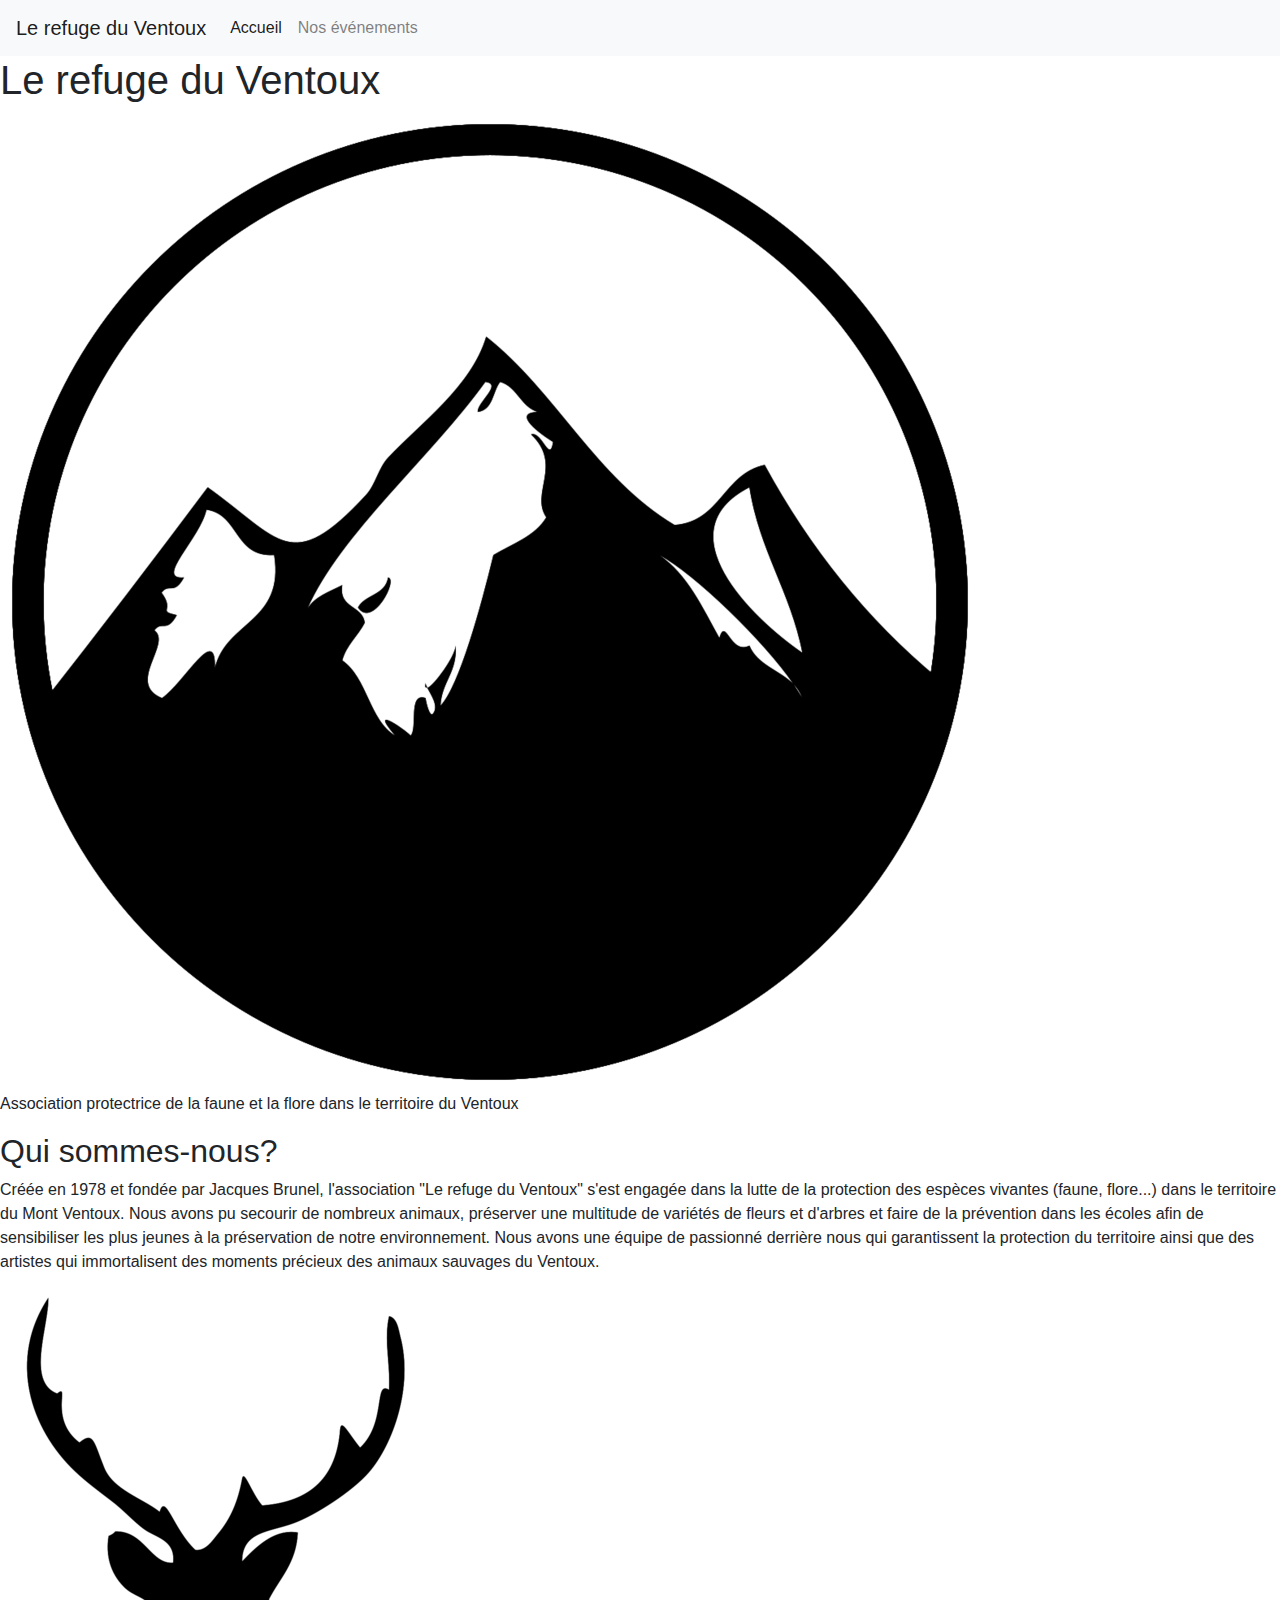
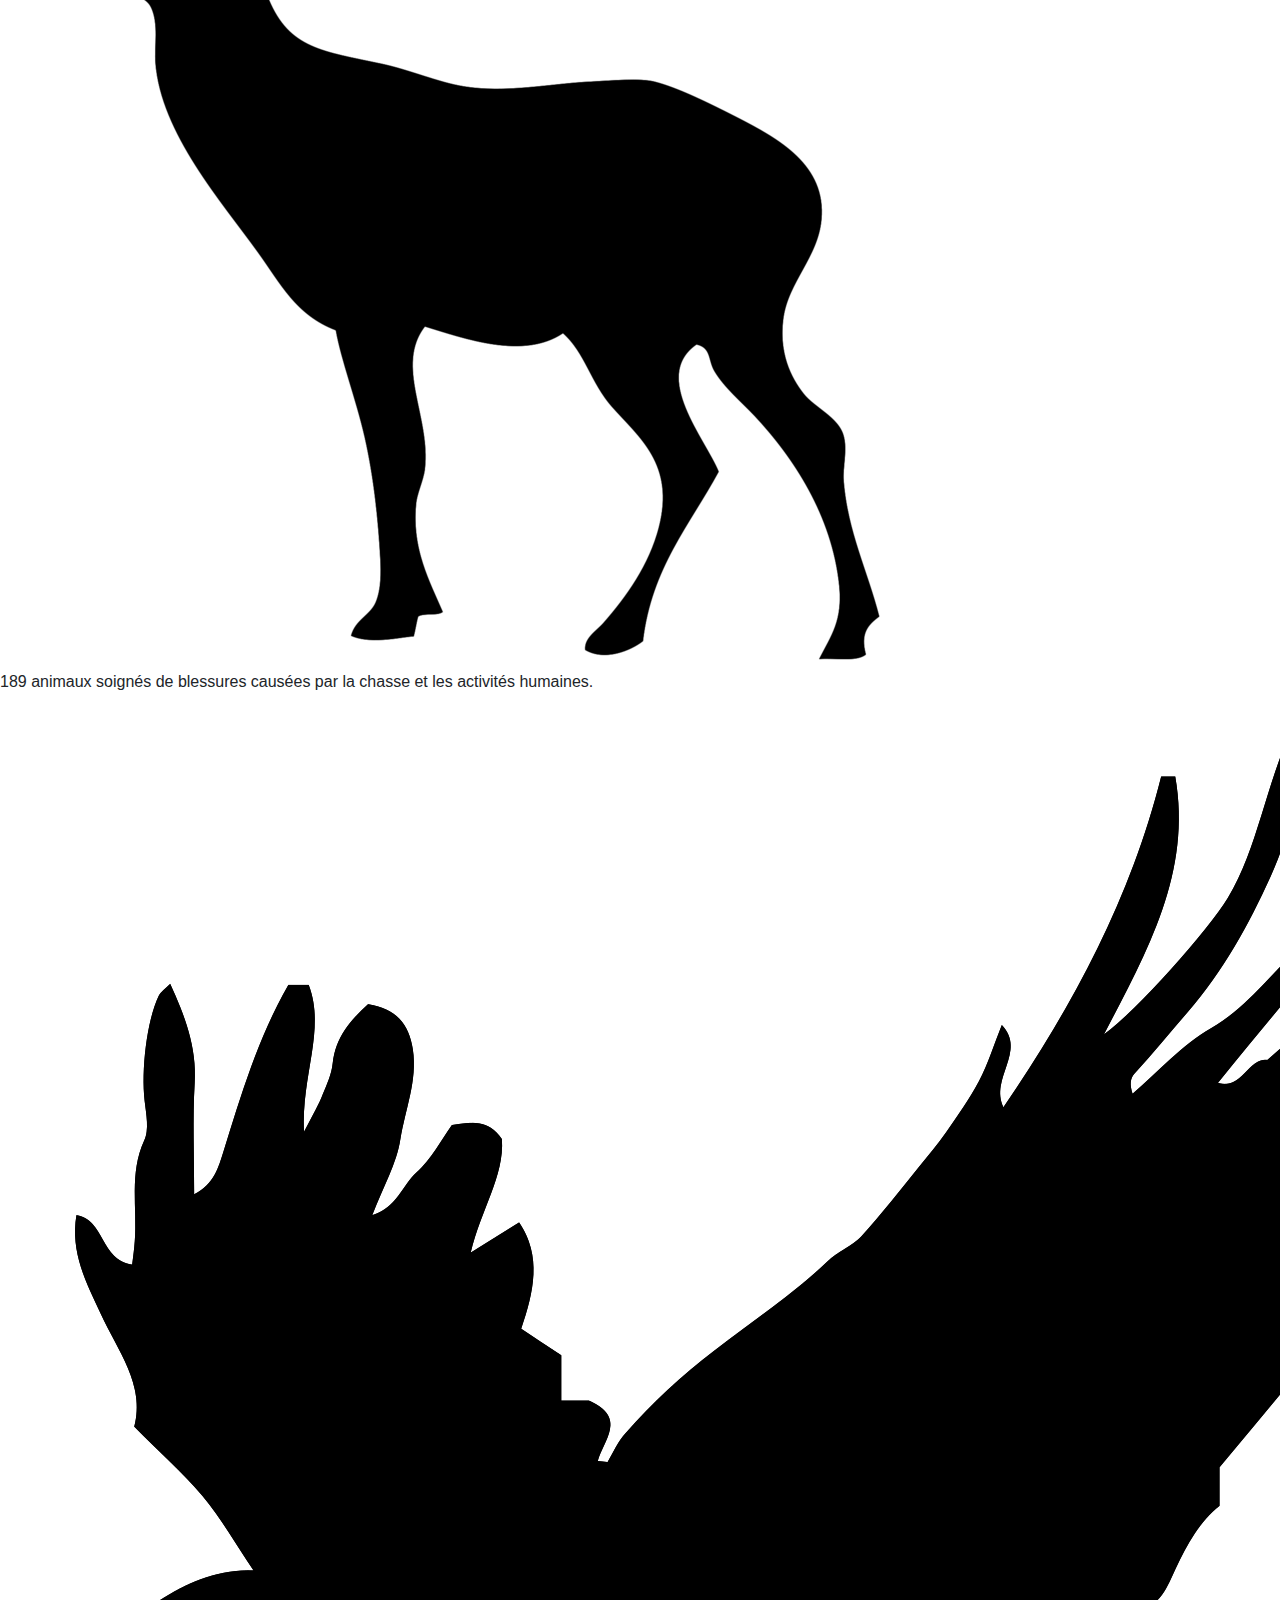
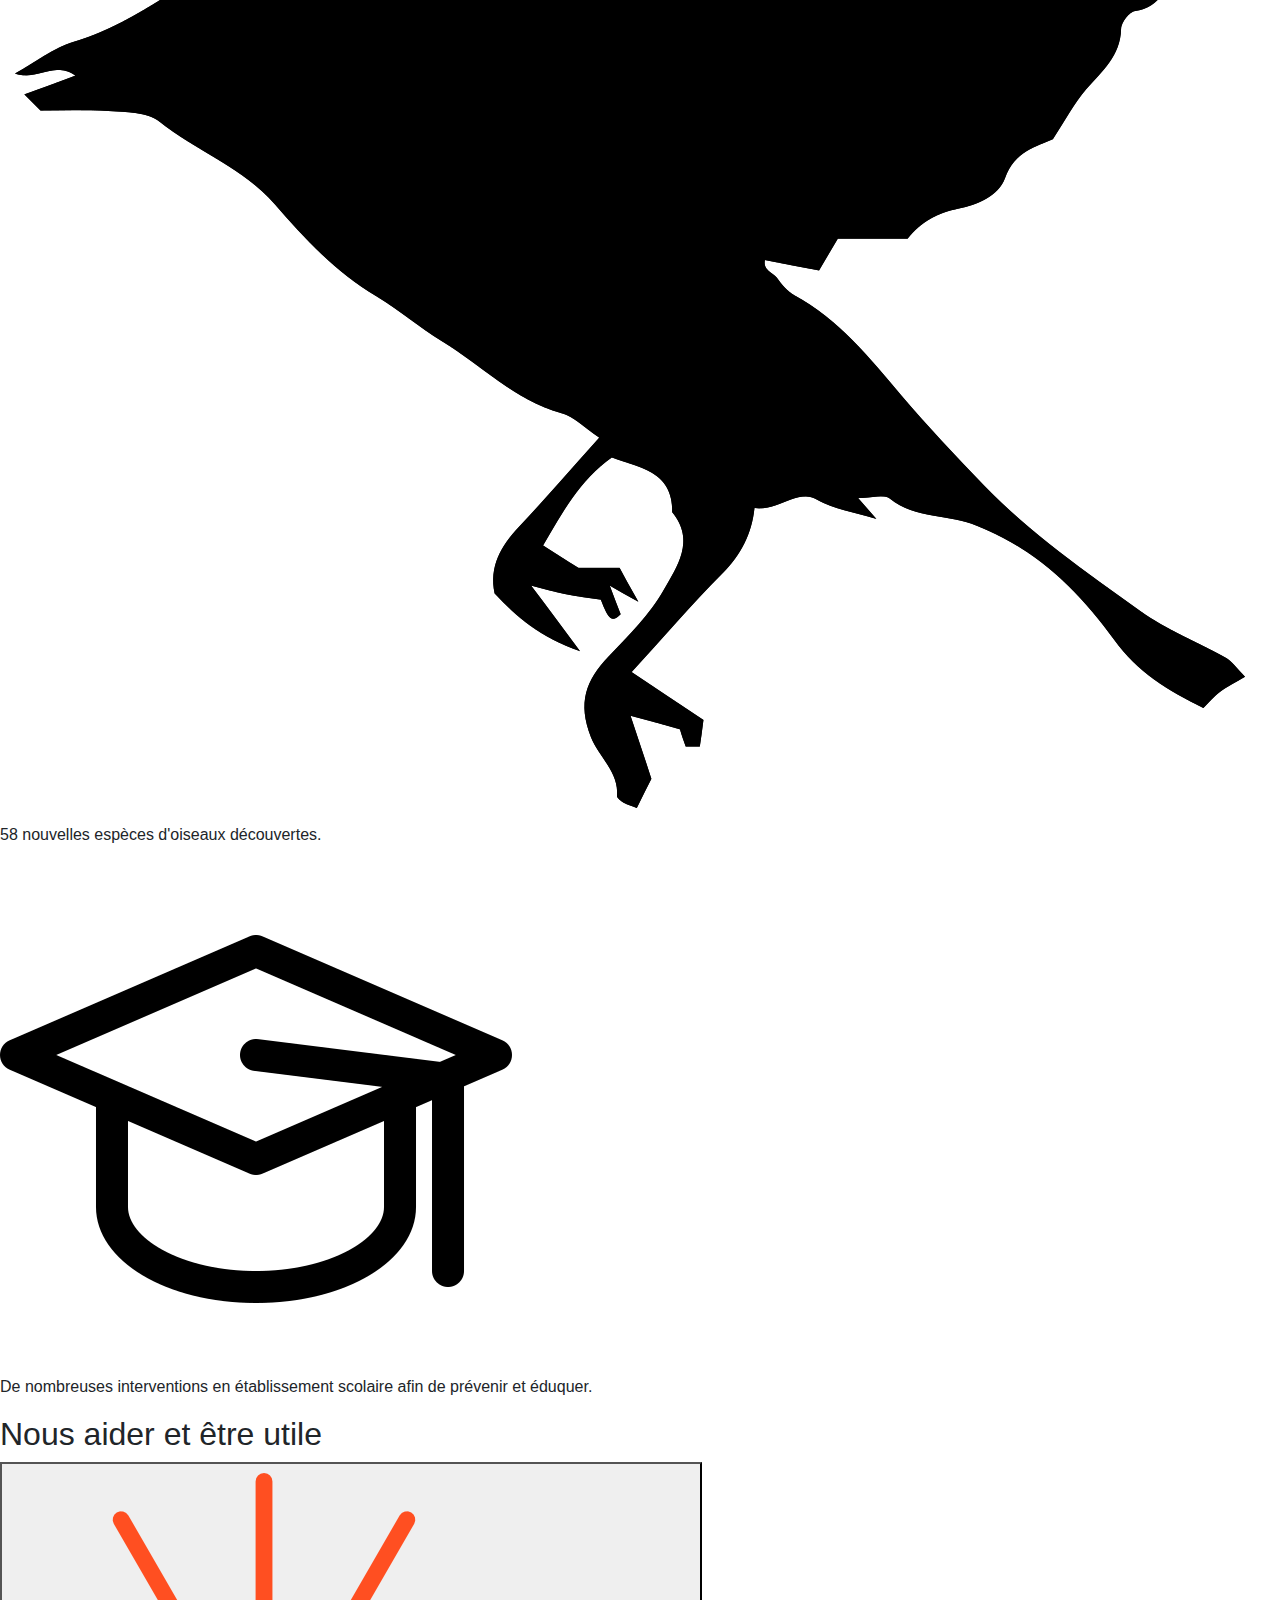
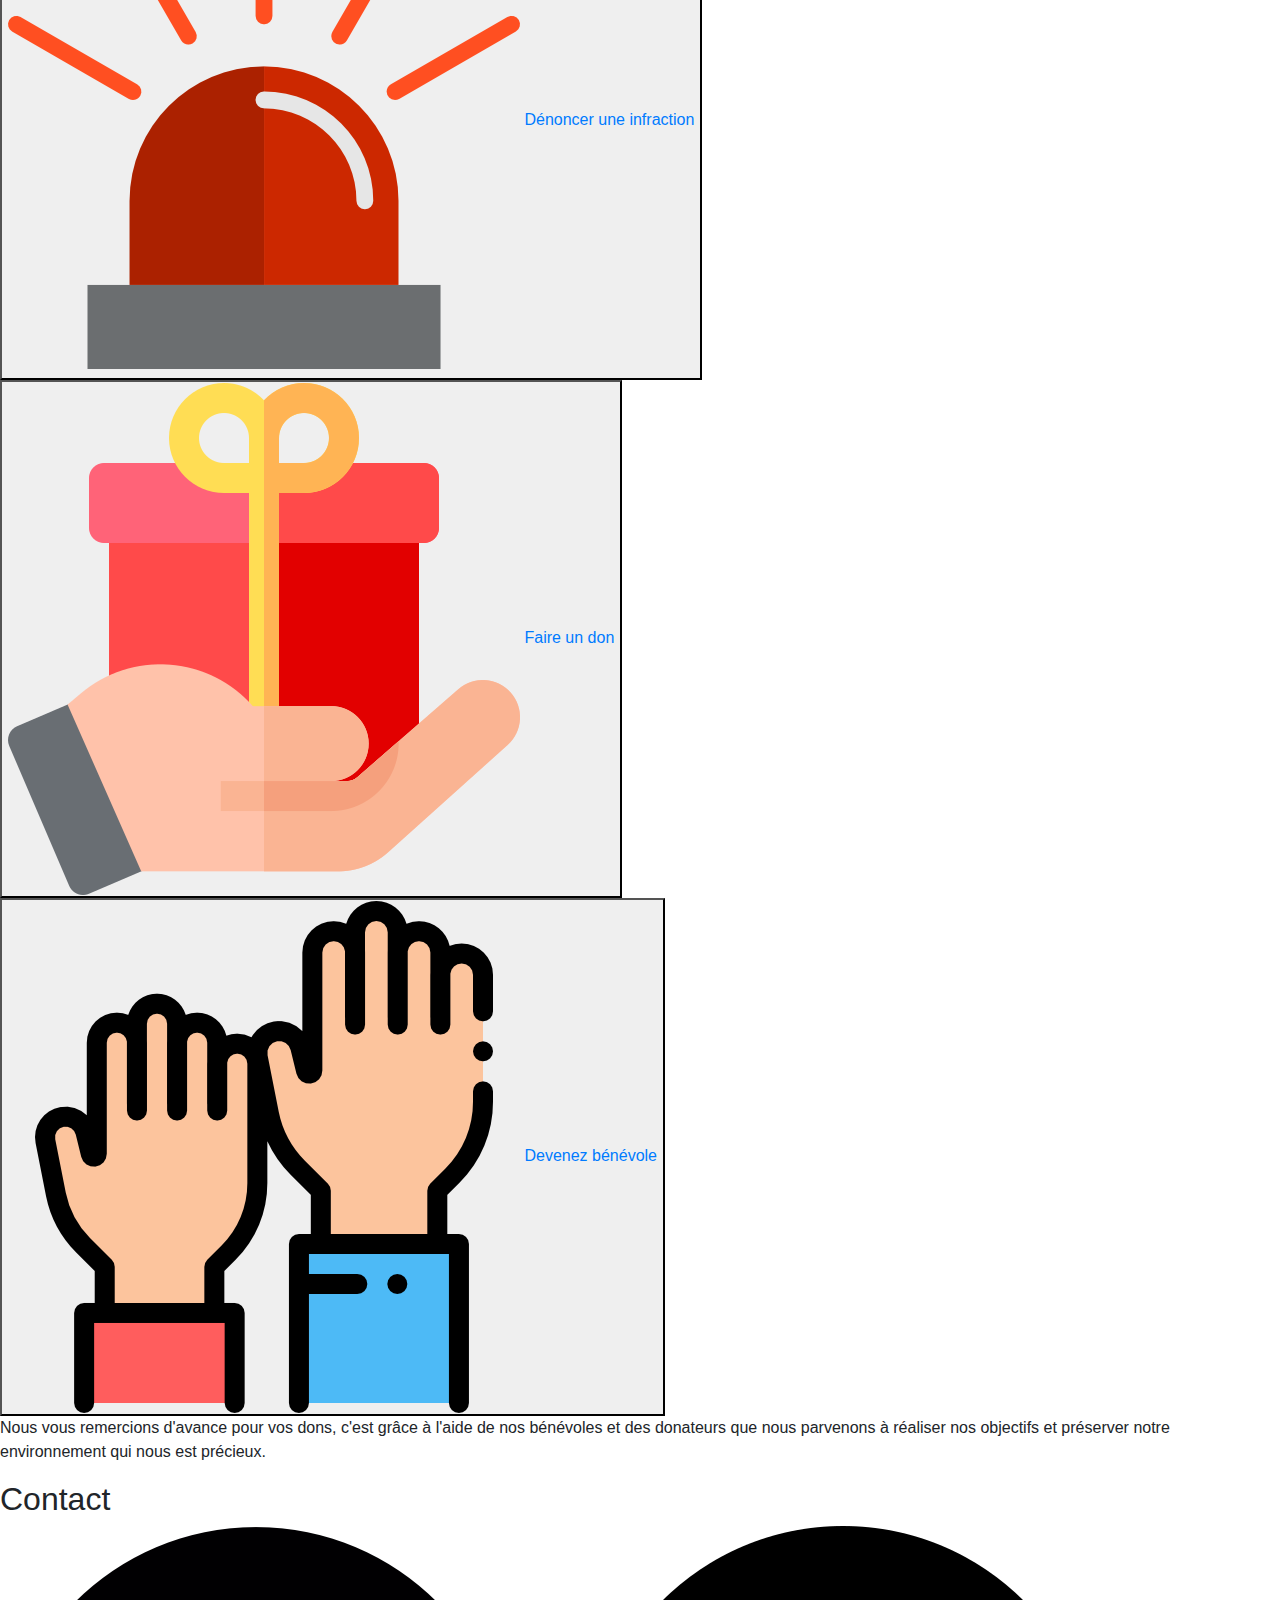
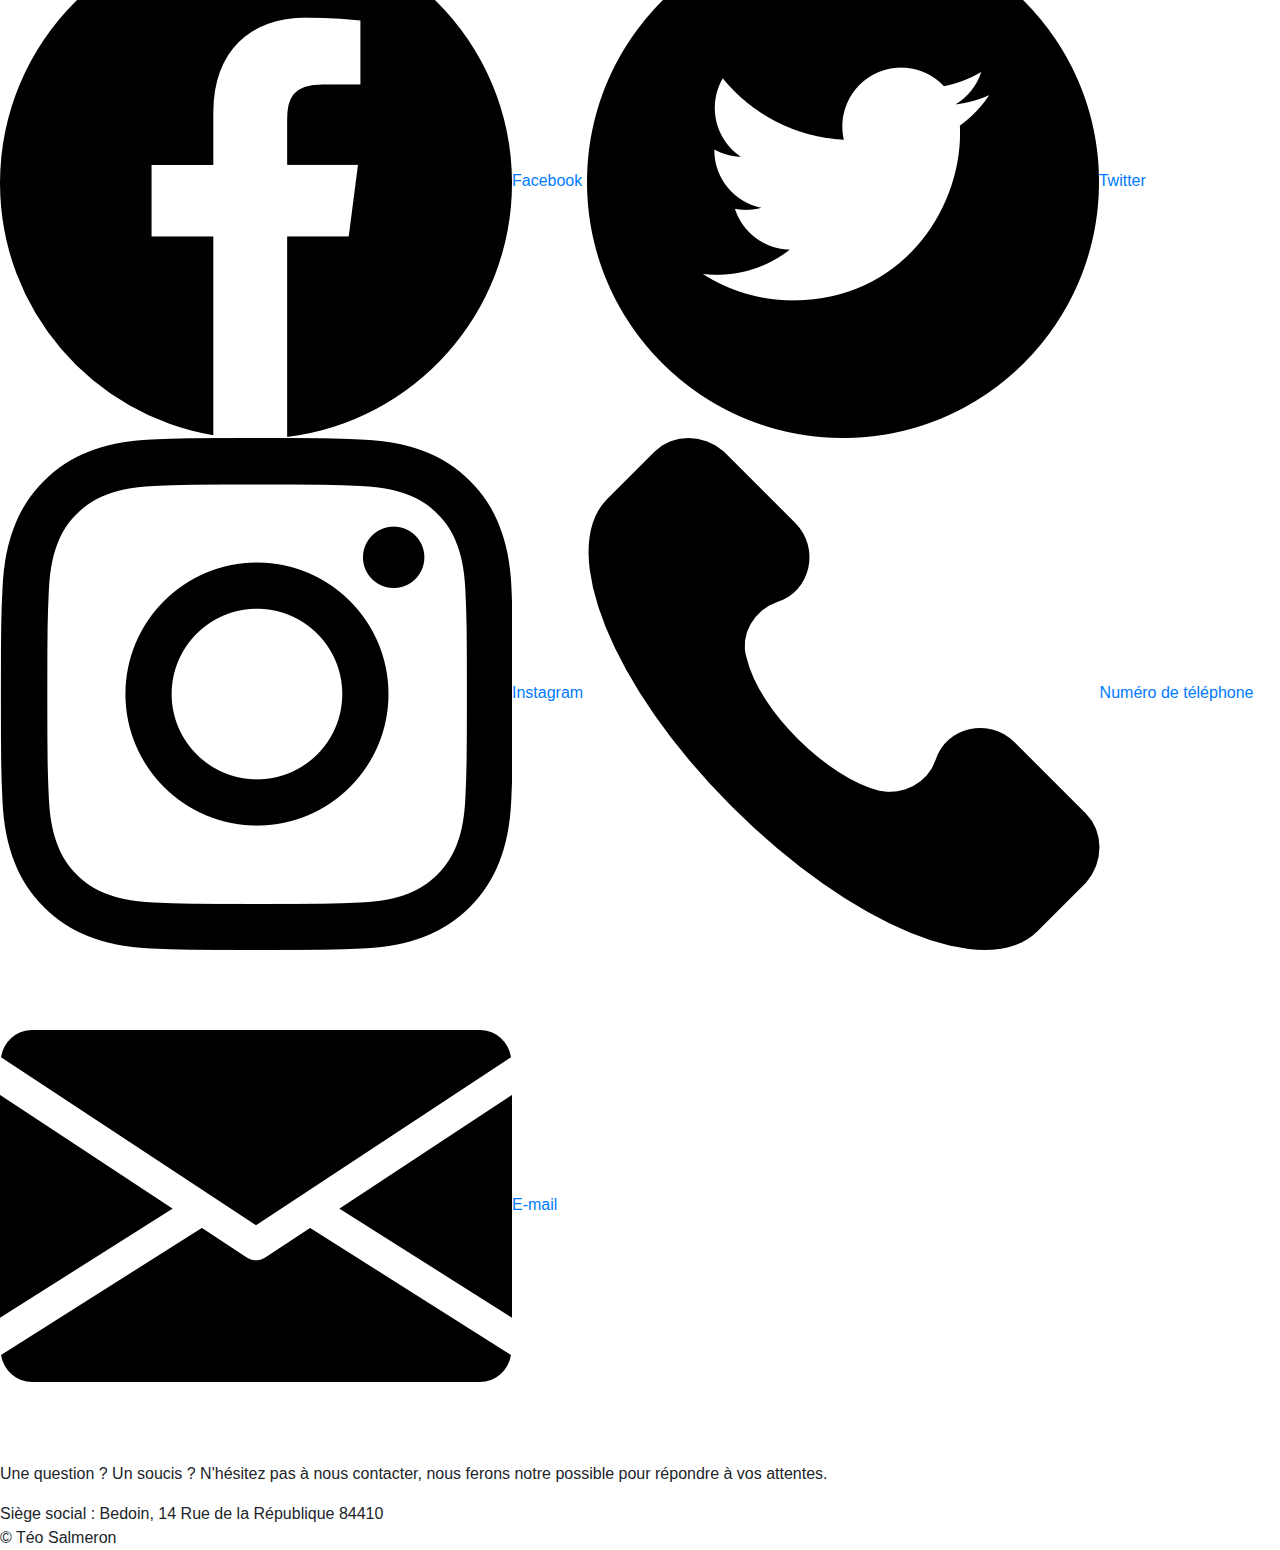
<file: index.html>
<!DOCTYPE html>
<!-- Balisage des microdonnées ajouté par l'outil d'aide au balisage de données structurées de Google -->
<html lang="fr"><head>
    <meta charset="UTF-8"></meta>
    <meta http-equiv="X-UA-Compatible" content="IE=edge"></meta>
    <meta name="description" content="La page de l'association du Refuge du Ventoux, découvrez nos territoires ainsi que la faune et la flore du Ventoux.">
    <meta name="viewport" content="width=device-width, initial-scale=1.0"></meta>
    <!--  CDN Bootstrap  -->
    <link rel="stylesheet" href="https://stackpath.bootstrapcdn.com/bootstrap/4.3.1/css/bootstrap.min.css" integrity="sha384-ggOyR0iXCbMQv3Xipma34MD+dH/1fQ784/j6cY/iJTQUOhcWr7x9JvoRxT2MZw1T" crossorigin="anonymous"/>
    <link rel="stylesheet" href="style.css"/>
    <title>Le refuge du Ventoux</title>
</head>
<body>


    <!--  NAVBAR  -->
    <nav class="navbar navbar-expand-lg navbar-light bg-light">
        <a class="navbar-brand" href="#">Le refuge du Ventoux</a>
        <button class="navbar-toggler" type="button" data-toggle="collapse" data-target="#navbarSupportedContent" aria-controls="navbarSupportedContent" aria-expanded="false" aria-label="Toggle navigation">
          <span class="navbar-toggler-icon"></span>
        </button>
      
        <div class="collapse navbar-collapse" id="navbarSupportedContent">
          <ul class="navbar-nav mr-auto">
            <li class="nav-item active">
              <a class="nav-link" href="#">Accueil <span class="sr-only">(current)</span></a>
            </li>
            <li class="nav-item">
              <a class="nav-link" href="event/events.html">Nos événements</a>
            </li>
          </ul>
        </div>
      </nav>





    
    <!--  FIRST SECTION  -->
    
    <span itemscope itemtype="http://schema.org/LocalBusiness"><section class="first-section">
        <h1 itemprop="name">Le refuge du Ventoux</h1>
        <img itemprop="image" src="img/mountain.png" alt="logo"/>
        <p>Association protectrice de la faune et la flore dans le territoire du Ventoux</p>
    </section>





    <!--  SECOND SECTION  -->
    <section class="second-section">
        <h2>Qui sommes-nous?</h2>
        <p class="biography">Créée en 1978 et fondée par Jacques Brunel, l'association "Le refuge du Ventoux" s'est
            engagée dans la lutte de la protection des espèces vivantes (faune, flore...) dans le territoire du Mont Ventoux.
            Nous avons pu secourir de nombreux animaux, préserver une multitude de variétés de fleurs et d'arbres et faire de la 
            prévention dans les écoles afin de sensibiliser les plus jeunes à la préservation de 
            notre environnement. Nous avons une équipe de passionné derrière nous qui garantissent la 
            protection du territoire ainsi que des artistes qui immortalisent des moments précieux des animaux
            sauvages du Ventoux.
        </p>
        <div class="text">
            <img src="img/deer.png" alt="deer"/>
            <p>189 animaux soignés de blessures causées par la chasse et les activités humaines.</p>
        </div>
        <div class="text">
            <img src="img/bird.png" alt="bird"/>
            <p>58 nouvelles espèces d'oiseaux découvertes.</p>
        </div>
        <div class="text">
            <img src="img/graduation-hat.png" alt="school"/>
            <p>De nombreuses interventions en établissement scolaire afin de prévenir et éduquer.</p>
        </div>
    </section>




    <!--  THIRD SECTION  -->
    <section class="third-section">
        <!--  DIV CONTAINER  -->
            <!--  TITLE  -->
            <h2>Nous aider et être utile</h2>
            <button>
                <img src="img/warning.png" alt="alert"/>
                <a href="#">
                    Dénoncer une infraction
                </a>
            </button>
            <button>
                <img src="img/gift.png" alt="giveaway"/>
                <a href="#">
                    Faire un don
                </a>
            </button>
            <button>
                <img src="img/benevole.png" alt="benevole"/>
                <a href="#">
                    Devenez bénévole
                </a>
            </button>
            <p>
                Nous vous remercions d'avance pour vos dons, c'est grâce à l'aide de nos bénévoles et des donateurs
                que nous parvenons à réaliser nos objectifs et préserver notre environnement qui nous est précieux.
            </p>
    </section>




    <!--  FOURTH SECTION  -->
    <section class="fourth-section">
        <h2 id="contact">Contact</h2>
        <div class="social-network">
            <a href="#"><img src="img/facebook.png" alt="facebook logo"/>Facebook</a>
            <a href="#"><img src="img/twitter.png" alt="twitter logo"/>Twitter</a>
            <a href="#"><img src="img/instagram.png" alt="instagram logo"/>Instagram</a>
            <a href="tel:0490619055">
<span itemprop="telephone"><img src="img/phone-call.png" alt="phone call"/>Numéro de téléphone</span></a>
            <a href="mailto:ventoux@hotmail.fr" class="mail">
<span itemprop="email"><img src="img/email.png" alt="e-mail"/>E-mail</span></a>
        </div>
        <p>
            Une question ? Un soucis ? N'hésitez pas à nous contacter, nous ferons notre possible pour répondre
            à vos attentes.
        </p>        
    </section>



    <!--  FOOTER  -->

    <footer>
        <span itemprop="address" itemscope itemtype="http://schema.org/PostalAddress">Siège social : 
            <span itemprop="addressLocality">Bedoin</span>, 
            <span itemprop="streetAddress">14 Rue de la République</span> 
            <span itemprop="postalCode">84410</span></span>
        <br/>
        <span>© Téo Salmeron</span>
    </footer></span>

    <!--  JS Bootstrap  -->
    <script src="https://code.jquery.com/jquery-3.3.1.slim.min.js" integrity="sha384-q8i/X+965DzO0rT7abK41JStQIAqVgRVzpbzo5smXKp4YfRvH+8abtTE1Pi6jizo" crossorigin="anonymous"></script>
    <script src="https://cdnjs.cloudflare.com/ajax/libs/popper.js/1.14.7/umd/popper.min.js" integrity="sha384-UO2eT0CpHqdSJQ6hJty5KVphtPhzWj9WO1clHTMGa3JDZwrnQq4sF86dIHNDz0W1" crossorigin="anonymous"></script>
    <script src="https://stackpath.bootstrapcdn.com/bootstrap/4.3.1/js/bootstrap.min.js" integrity="sha384-JjSmVgyd0p3pXB1rRibZUAYoIIy6OrQ6VrjIEaFf/nJGzIxFDsf4x0xIM+B07jRM" crossorigin="anonymous"></script>

</body></html>
</file>
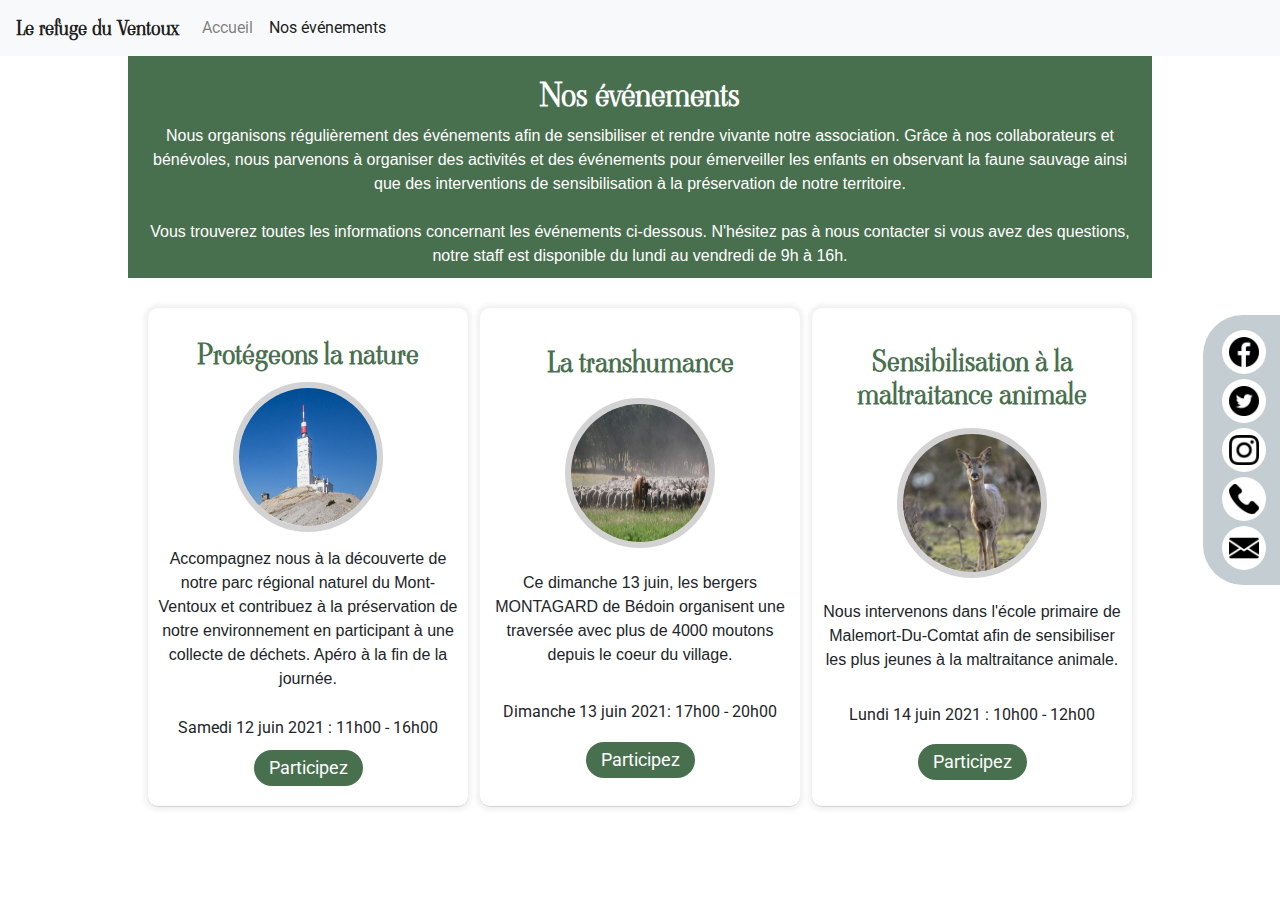
<file: event/events.html>
<!DOCTYPE html>
<!-- Balisage des microdonnées ajouté par l'outil d'aide au balisage de données structurées de Google -->
<html lang="fr"><head>
    <meta charset="UTF-8"></meta>
    <meta http-equiv="X-UA-Compatible" content="IE=edge"></meta>
    <meta name="description" content="Retrouvez notre liste d'événements de notre association.">
    <meta name="viewport" content="width=device-width, initial-scale=1.0"></meta>
    <!--   CDN Bootstrap   -->
    <link rel="stylesheet" href="https://stackpath.bootstrapcdn.com/bootstrap/4.3.1/css/bootstrap.min.css" integrity="sha384-ggOyR0iXCbMQv3Xipma34MD+dH/1fQ784/j6cY/iJTQUOhcWr7x9JvoRxT2MZw1T" crossorigin="anonymous"/>
    <link rel="stylesheet" href="event.css"/>
    <title>Le refuge du Ventoux - Association du Ventoux</title>
</head>
<body>
    <!--   NAVBAR   -->
    <nav class="navbar navbar-expand-lg navbar-light bg-light">
        <a class="navbar-brand" href="#">Le refuge du Ventoux</a>
        <button class="navbar-toggler" type="button" data-toggle="collapse" data-target="#navbarSupportedContent" aria-controls="navbarSupportedContent" aria-expanded="false" aria-label="Toggle navigation">
          <span class="navbar-toggler-icon"></span>
        </button>
      
        <div class="collapse navbar-collapse" id="navbarSupportedContent">
          <ul class="navbar-nav mr-auto">
            <li class="nav-item">
              <a class="nav-link" href="../index.html">Accueil</a>
            </li>
            <li class="nav-item active">
              <a class="nav-link" href="#">Nos événements<span class="sr-only">(current)</span></a>
            </li>
          </ul>
        </div>
      </nav>



    <!--   EVENT SECTION   -->
    <section class="event-section">

      <div itemscope itemtype="http://schema.org/LocalBusiness" class="ev-desc">
        <!--   title   -->
        <h2>
          Nos événements
        </h2>
        <!--   text   -->
        <p>
          Nous organisons régulièrement des événements afin de sensibiliser et rendre vivante notre association.
          Grâce à nos collaborateurs et bénévoles, nous parvenons à organiser des activités et des événements 
          pour émerveiller les enfants en observant la faune sauvage
          ainsi que des interventions de sensibilisation à la préservation de notre territoire.
        </p>
        <br/>
        <p itemprop="openingHoursSpecification" itemscope itemtype="http://schema.org/OpeningHoursSpecification">
          Vous trouverez toutes les informations concernant les événements ci-dessous. N'hésitez pas à
          nous contacter si vous avez des questions, notre staff est disponible du 
<span itemprop="opens" content="Veuillez insérer ici une date/heure valide au format ISO 8601. Exemples : 2015-07-27 ou 2015-07-27T15:30">lundi au vendredi
          de 9h à 16h.</span>
        </p>
      </div>

      <div class="ev-box">
        <!--   PROTEGEONS LA NATURE   -->
        <div itemscope="" itemtype="http://schema.org/Event" class="ev-item">
          <!--   title   -->
          <h3 itemprop="name">
            Protégeons la nature
          </h3>
          <!--   image   -->
          <img src="../img/mont-ventoux.jpg" alt="mont-ventoux"/>
          <!--   description   -->
          <p>
            
<span itemprop="description">Accompagnez nous à la découverte de notre parc régional naturel
            du Mont-Ventoux et contribuez à la préservation
            de notre environnement en participant à une collecte de déchets. Apéro
            à la fin de la journée</span>.
          </p>
          <span>
            
<span itemprop="startDate" content="2021-06-12T11:00">Samedi 12 juin 2021</span> : 11h00 - 16h00
          </span>
          <button>
            Participez
          </button>
        </div>

        <!--   TRANSHUMANCE   -->
        <div itemscope="" itemtype="http://schema.org/Event" class="ev-item">
          <!--   title   -->
          <h3 itemprop="name">
            La transhumance
          </h3>
          <!--   image   -->
          <img src="../img/mouton.jpg" alt="sheep"/>
          <!--   description   -->
          <p itemprop="description">
            Ce dimanche 13 juin, les bergers MONTAGARD de Bédoin organisent une traversée
            avec plus de 4000 moutons depuis le coeur du village. 
          </p>
          <span>
            
<span itemprop="startDate" content="2021-06-13T17:00">Dimanche 13 juin 2021</span>: 17h00 - 20h00
          </span>
          <button>
            Participez
          </button>
        </div>

        <!--   SENSIBILISATION   -->
        <div itemscope="" itemtype="http://schema.org/Event" class="ev-item">
          <!--   title   -->
          <h3 itemprop="name">
            Sensibilisation à la maltraitance animale
          </h3>
          <!--   image   -->
          <img src="../img/chevreuil.jpg" alt="animal"/>
          <!--   description   -->
          <p>
            
<span itemprop="description">Nous intervenons dans l'école primaire de Malemort-Du-Comtat afin de
            sensibiliser les plus jeunes à la maltraitance animale</span>. 
          </p>
          <span>
            
<span itemprop="startDate" content="2021-06-14T10:00">Lundi 14 juin 2021</span> : 10h00 - 12h00
          </span>
          <button>
            Participez
          </button>
        </div>
      </div>


    </section>



     <!--   SOCIAL SECTION   -->
     <section class="fourth-section">
      <h2 id="contact">Contact</h2>
      <div class="social-network">
          <a href="#"><img src="../img/facebook.png" alt="facebook logo"/>Facebook</a>
          <a href="#"><img src="../img/twitter.png" alt="twitter logo"/>Twitter</a>
          <a href="#"><img src="../img/instagram.png" alt="instagram logo"/>Instagram</a>
          <a href="tel:0490619055"><img src="../img/phone-call.png" alt="phone call"/>Numéro de téléphone</a>
          <a href="mailto:ventoux@hotmail.fr" class="mail"><img src="../img/email.png" alt="e-mail"/>E-mail</a>
      </div>
      <p>
          Une question ? Un soucis ? N'hésitez pas à nous contacter, nous ferons notre possible pour répondre
          à vos attentes.
      </p>        
  </section>



  <!--   JS Bootstrap   -->
    <script src="https://code.jquery.com/jquery-3.3.1.slim.min.js" integrity="sha384-q8i/X+965DzO0rT7abK41JStQIAqVgRVzpbzo5smXKp4YfRvH+8abtTE1Pi6jizo" crossorigin="anonymous"></script>
    <script src="https://cdnjs.cloudflare.com/ajax/libs/popper.js/1.14.7/umd/popper.min.js" integrity="sha384-UO2eT0CpHqdSJQ6hJty5KVphtPhzWj9WO1clHTMGa3JDZwrnQq4sF86dIHNDz0W1" crossorigin="anonymous"></script>
    <script src="https://stackpath.bootstrapcdn.com/bootstrap/4.3.1/js/bootstrap.min.js" integrity="sha384-JjSmVgyd0p3pXB1rRibZUAYoIIy6OrQ6VrjIEaFf/nJGzIxFDsf4x0xIM+B07jRM" crossorigin="anonymous"></script>

</body></html>
</file>
<file: style.css>
/* No CSS *//*# sourceMappingURL=style.css.map */
</file>
<file: event/event.css>
@import url("https://fonts.googleapis.com/css2?family=Poppins&display=swap");
@import url("https://fonts.googleapis.com/css2?family=Roboto&family=Viaoda+Libre&display=swap");
*, p, h1, h2, h3, h4, h5, h6, body, html, div {
  margin: 0;
  padding: 0;
  -webkit-box-sizing: border-box;
          box-sizing: border-box;
  text-decoration: none;
}

nav {
  font-family: "Roboto", sans-serif;
}

.navbar-brand {
  font-family: "Viaoda Libre", cursive;
  font-weight: bold;
}

.event-section {
  width: 100%;
  max-width: 1024px;
  margin: auto;
  display: -webkit-box;
  display: -ms-flexbox;
  display: flex;
  -webkit-box-orient: vertical;
  -webkit-box-direction: normal;
      -ms-flex-direction: column;
          flex-direction: column;
  overflow: hidden;
}

.ev-desc {
  display: -webkit-box;
  display: -ms-flexbox;
  display: flex;
  -webkit-box-orient: vertical;
  -webkit-box-direction: normal;
      -ms-flex-direction: column;
          flex-direction: column;
  -webkit-box-align: center;
      -ms-flex-align: center;
          align-items: center;
  text-align: justify;
  padding: 10px;
  background-color: #49704E;
  color: #fff;
}

.ev-desc h2 {
  font-family: "Viaoda Libre", cursive;
  font-weight: bold;
  padding: 10px 0px;
}

.ev-desc p {
  font-family: "Hind Siliguri", sans-serif;
}

.ev-item {
  display: -webkit-box;
  display: -ms-flexbox;
  display: flex;
  -webkit-box-orient: vertical;
  -webkit-box-direction: normal;
      -ms-flex-direction: column;
          flex-direction: column;
  -webkit-box-align: center;
      -ms-flex-align: center;
          align-items: center;
  -webkit-box-pack: space-evenly;
      -ms-flex-pack: space-evenly;
          justify-content: space-evenly;
  text-align: center;
  padding: 20px 10px;
  border-bottom: 1px solid lightgray;
  -webkit-box-shadow: inset 0px 0px 5px 3px rgba(214, 214, 214, 0.22);
  box-shadow: inset 0px 0px 5px 3px rgba(214, 214, 214, 0.22);
}

.ev-item h3 {
  padding: 10px 0px;
  font-family: "Viaoda Libre", cursive;
  font-weight: bold;
  color: #49704E;
}

.ev-item img {
  width: 150px;
  height: 150px;
  border-radius: 50%;
  border: 6px lightgray solid;
}

.ev-item p {
  padding: 15px 0px;
  font-family: "Hind Siliguri", sans-serif;
}

.ev-item span {
  padding: 10px 0px;
}

.ev-item button {
  padding: 5px 15px;
  border: none;
  background-color: #49704E;
  color: #fff;
  border-radius: 40px;
  font-size: 1.1rem;
}

.fourth-section {
  background-color: #49704E;
  height: auto;
  width: 100%;
  max-width: 1024px;
  display: -webkit-box;
  display: -ms-flexbox;
  display: flex;
  -webkit-box-orient: vertical;
  -webkit-box-direction: normal;
      -ms-flex-direction: column;
          flex-direction: column;
  -webkit-box-align: center;
      -ms-flex-align: center;
          align-items: center;
  padding: 15px 3vw;
  margin: auto;
}

.fourth-section h2 {
  font-size: 35px;
  font-family: "Viaoda Libre", cursive;
  font-weight: bold;
  margin-bottom: 20px;
  color: #fff;
}

.fourth-section .social-network {
  display: -webkit-box;
  display: -ms-flexbox;
  display: flex;
  -webkit-box-orient: vertical;
  -webkit-box-direction: normal;
      -ms-flex-direction: column;
          flex-direction: column;
  -webkit-box-pack: space-evenly;
      -ms-flex-pack: space-evenly;
          justify-content: space-evenly;
}

.social-network img {
  width: 40px;
  margin-right: 10px;
}

.social-network a {
  font-family: "Roboto", sans-serif;
  font-weight: bold;
  color: #49704E;
  background-color: #fff;
  padding: 10px 20px;
  border-radius: 40px;
  margin-bottom: 15px;
}

.fourth-section p {
  font-family: "Roboto", sans-serif;
  text-align: center;
  color: #fff;
}

@media screen and (min-width: 1024px) {
  .ev-box {
    padding: 30px 20px;
    display: -webkit-box;
    display: -ms-flexbox;
    display: flex;
    -webkit-box-pack: justify;
        -ms-flex-pack: justify;
            justify-content: space-between;
  }
  .ev-desc {
    text-align: center;
  }
  .ev-item {
    width: 320px;
    -webkit-box-shadow: 0px 0px 5px 3px rgba(214, 214, 214, 0.4);
    box-shadow: 0px 0px 5px 3px rgba(214, 214, 214, 0.4);
    border-radius: 10px;
  }
  .fourth-section {
    background-color: rgba(57, 91, 107, 0.3);
    width: 60px;
    position: fixed;
    top: 50%;
    right: 0;
    z-index: 2;
    -webkit-transform: translate(0%, -50%);
            transform: translate(0%, -50%);
    border-top-left-radius: 40px;
    border-bottom-left-radius: 40px;
  }
  .fourth-section h2 {
    display: none;
  }
  .fourth-section p {
    display: none;
  }
  .fourth-section img {
    margin-right: 0px;
    width: 30px;
  }
  .fourth-section a {
    font-size: 0px;
    padding: 7px;
    margin-bottom: 5px;
    margin-left: 5px;
    -webkit-transition: 0.2s ease-in;
    transition: 0.2s ease-in;
  }
  .fourth-section a:hover {
    -webkit-transition: 0.2s ease-in;
    transition: 0.2s ease-in;
    -webkit-transform: translate(-5px);
            transform: translate(-5px);
  }
  .fourth-section .mail {
    margin-bottom: 0px;
  }
}
/*# sourceMappingURL=event.css.map */
</file>
